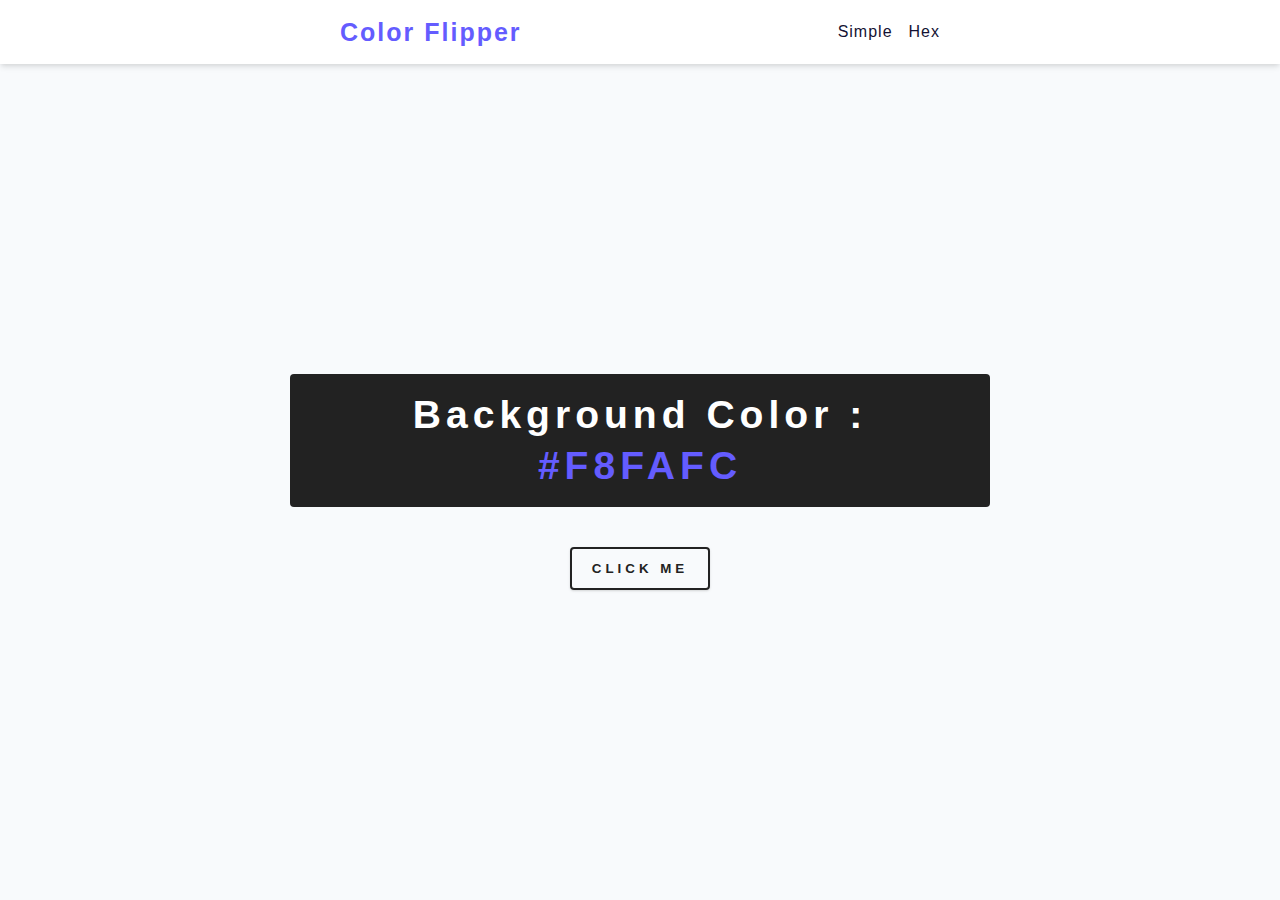
<file: color_flipper/index.html>
<!DOCTYPE html>
<html lang="en">

<head>
  <meta charset="UTF-8" />
  <meta name="viewport" content="width=device-width, initial-scale=1.0" />
  <title>Color Flipper || Simple</title>

  <!-- styles -->
  <link rel="stylesheet" href="styles.css" />
</head>

<body>
  <nav>
    <div class="nav-center">
      <h4>color flipper</h4>
      <ul class="nav-links">
        <li><a href="index.html">simple</a></li>
        <li><a href="hex.html">hex</a></li>
      </ul>
    </div>
  </nav>

  <main>
    <div class="container">
      <h2>background color : <span class="color">#f8fafc</span></h2>
      <button class="btn btn-hero" id="btn">click me</button>
    </div>
  </main>

  <!-- javascript -->
  <script src="app.js"></script>
</body>

</html>
</file>
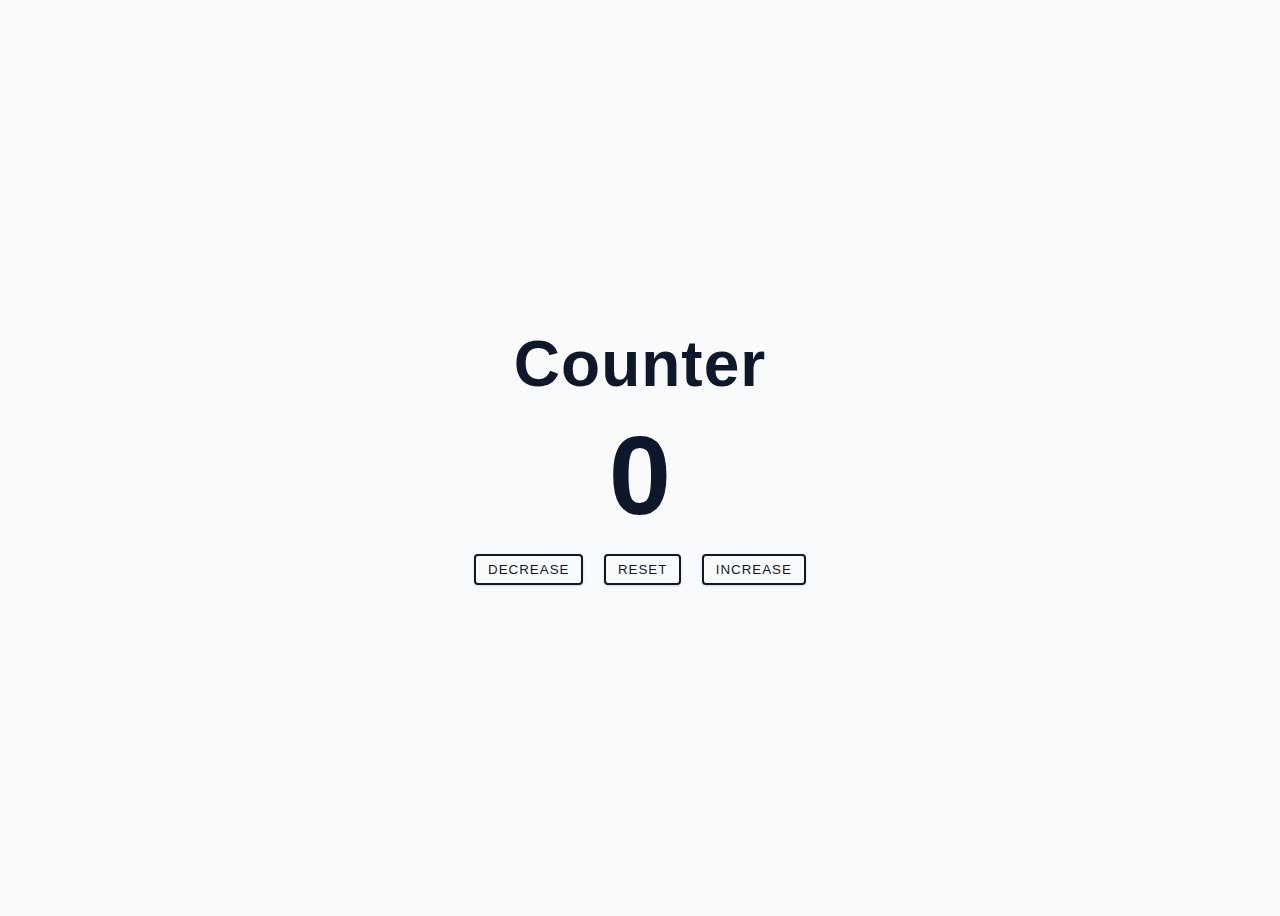
<file: counter/index.html>
<!DOCTYPE html>
<html lang="en">

<head>
  <meta charset="UTF-8" />
  <meta http-equiv="X-UA-Compatible" content="IE=edge" />
  <meta name="viewport" content="width=device-width, initial-scale=1.0" />
  <title>Counter - Starter</title>
  <!-- font-awesome -->
  <link rel="stylesheet" href="https://cdnjs.cloudflare.com/ajax/libs/font-awesome/5.14.0/css/all.min.css" />
  <!-- style css -->
  <link rel="stylesheet" href="./style.css" />
</head>

<body>
  <main>
    <div class="container">
      <h1>counter</h1>
      <span id="value">0</span>
      <div class="btn-container">
        <button class="btn counter-btn decrease">decrease</button>
        <button class="btn counter-btn reset">reset</button>
        <button class="btn counter-btn increase">increase</button>
      </div>
    </div>
  </main>

  <!-- javascript -->
  <script src="./app.js"></script>
</body>

</html>
</file>
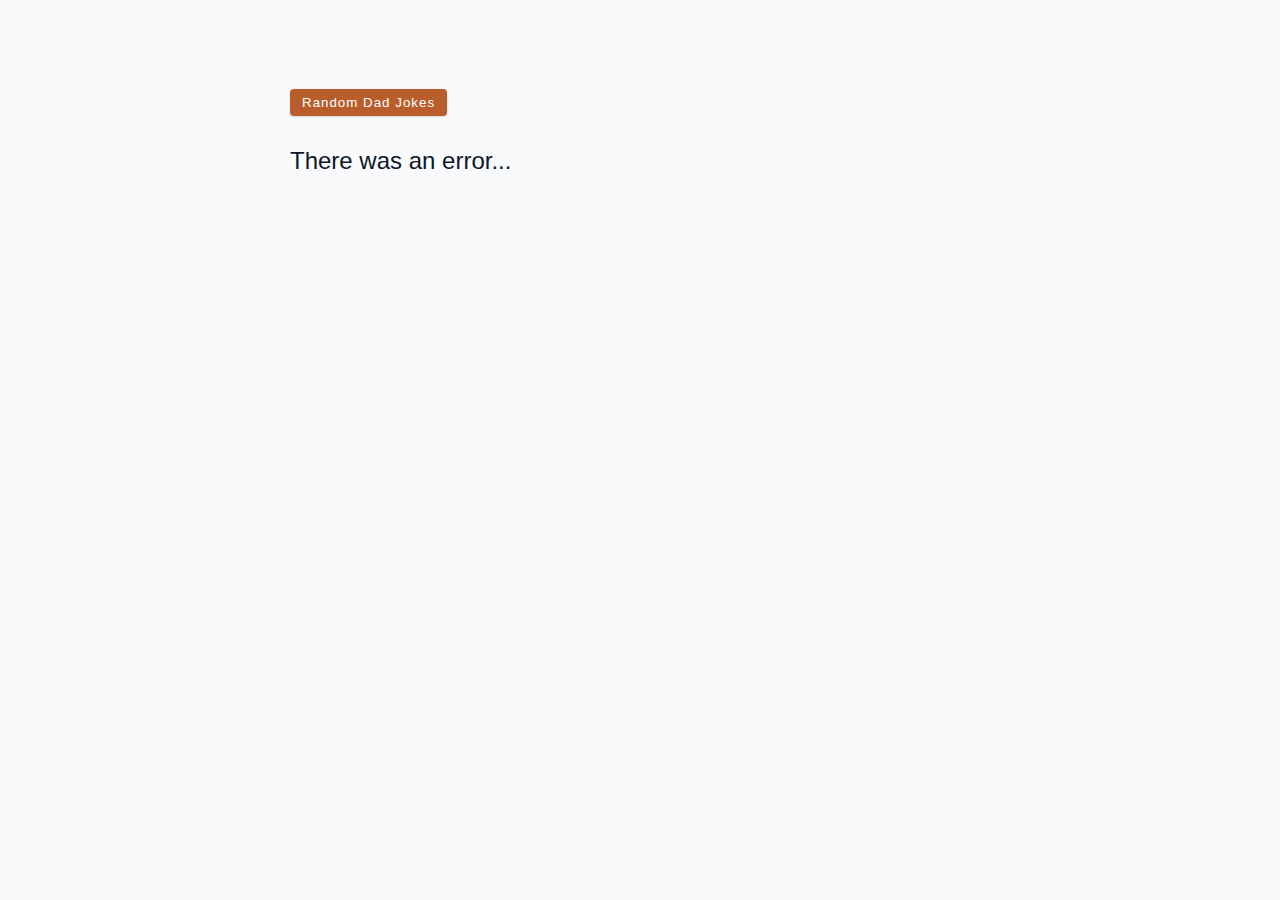
<file: dad_jokes/index.html>
<!DOCTYPE html>
<html lang="en">

<head>
  <meta charset="UTF-8" />
  <meta http-equiv="X-UA-Compatible" content="IE=edge" />
  <meta name="viewport" content="width=device-width, initial-scale=1.0" />
  <title>Dad Jokes Starter</title>
  <link rel="stylesheet" href="./styles.css" />
</head>

<body>
  <div class="container">
    <button class="btn">random dad jokes</button>
    <p class="result">Lorem ipsum dolor sit amet consectetur adipisicing elit. Totam officia dolorum adipisci ad esse
      ipsa quas quo possimus exercitationem molestias.</p>
  </div>
  <script src="./app.js"></script>
</body>

</html>
</file>
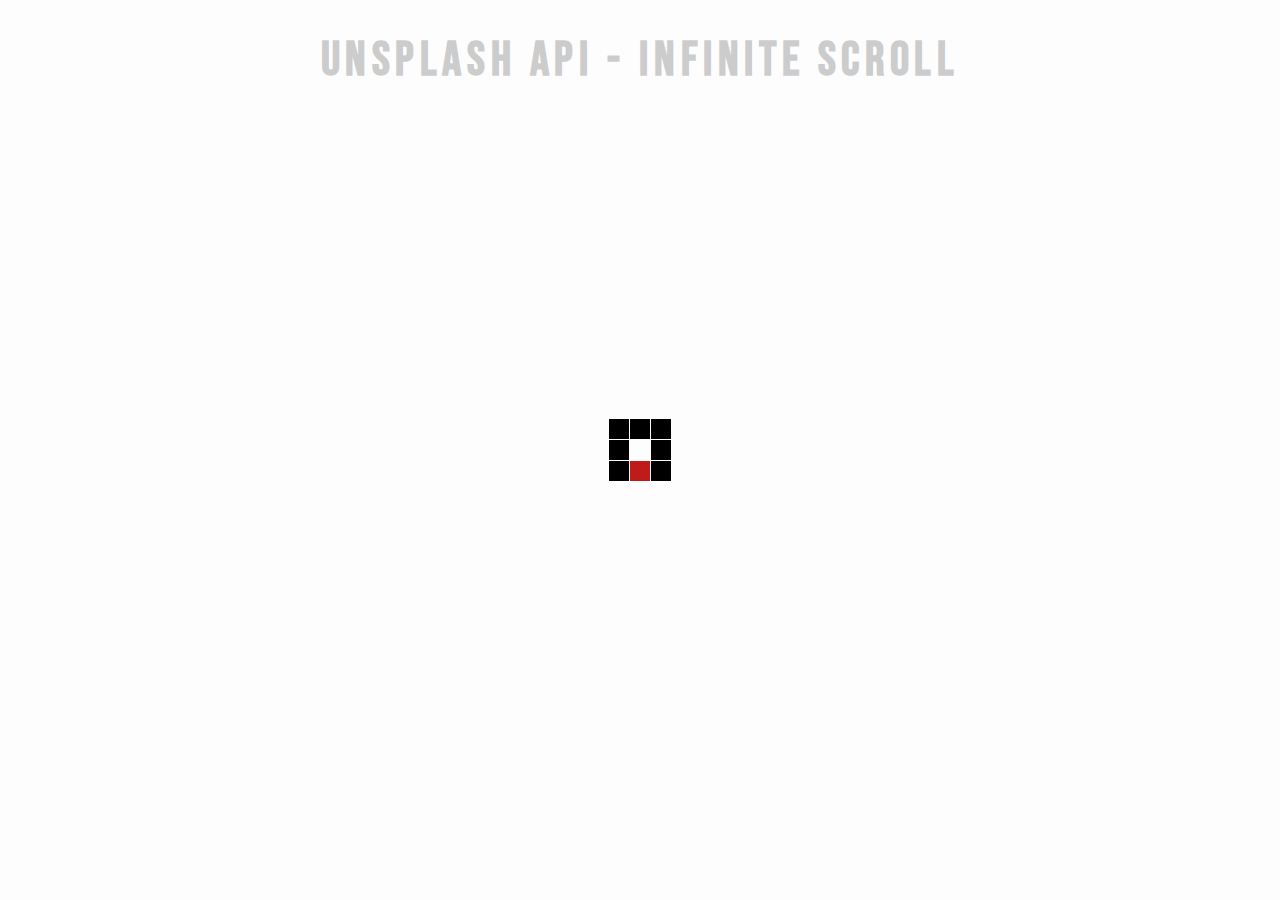
<file: infinity_scroll/index.html>
<!DOCTYPE html>
<html lang="en">

<head>
    <meta charset="UTF-8">
    <meta name="viewport" content="width=device-width, initial-scale=1.0">
    <title>Infinite Scroll</title>
    <link rel="icon" type="image/png" href="favicon.png">
    <link rel="stylesheet" href="style.css">
</head>

<body>
    <!-- Title -->
    <h1>Unsplash API - Infinite Scroll</h1>

    <!-- Loader -->
    <div class="loader" id="loader">
        <img src="./loader.svg" alt="Loading">
    </div>

    <!-- Image Container -->
    <div class="image-container" id="image-container">
        <!-- <img src="https://images.unsplash.com/photo-1700142572675-165a141337c6?q=80&w=3570&auto=format&fit=crop&ixlib=rb-4.0.3&ixid=M3wxMjA3fDB8MHxwaG90by1wYWdlfHx8fGVufDB8fHx8fA%3D%3D"
            alt=""> -->
    </div>
    <!-- Script -->
    <script src="script.js"></script>
</body>

</html>
</file>
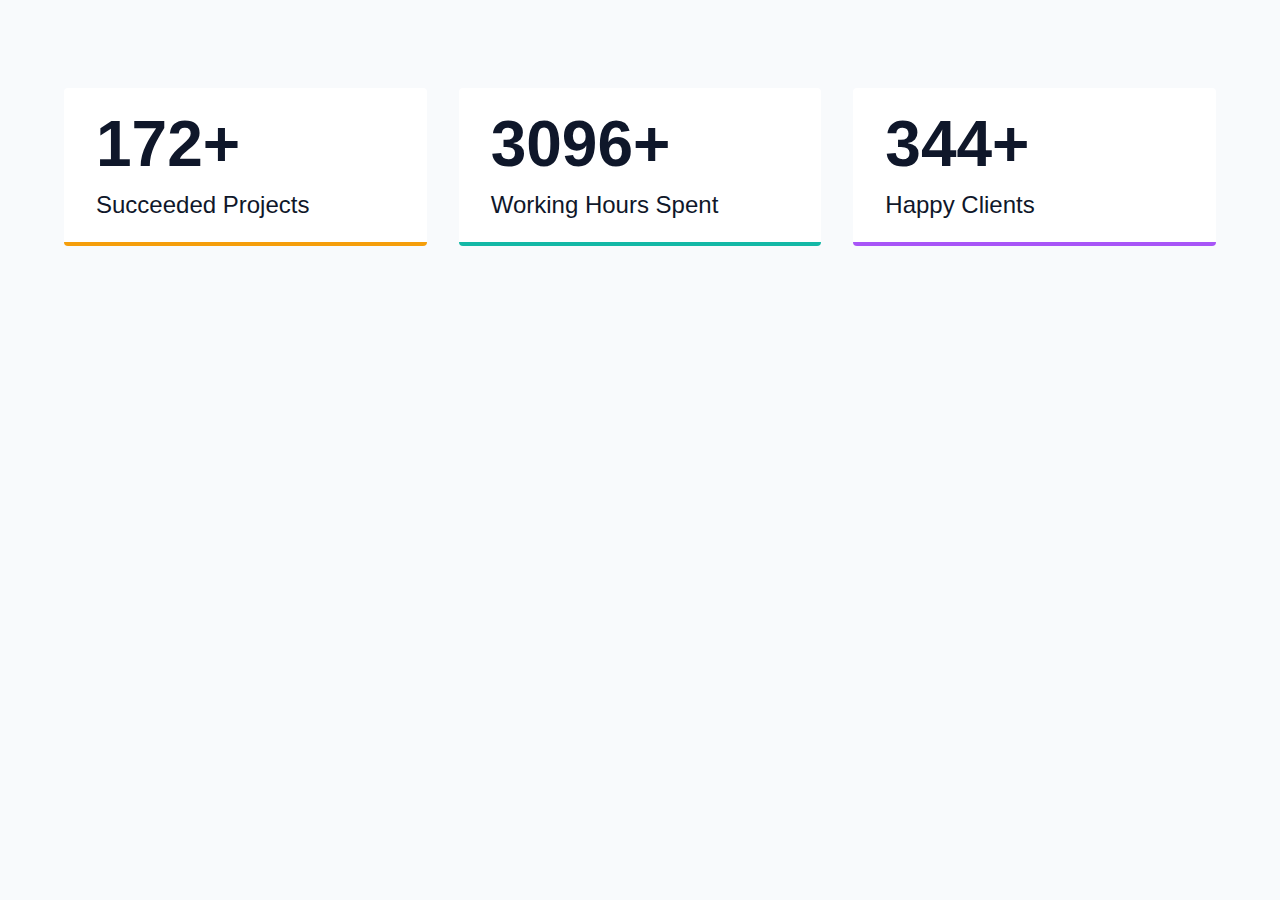
<file: numbers/index.html>
<!DOCTYPE html>
<html lang="en">

<head>
  <meta charset="UTF-8" />
  <meta http-equiv="X-UA-Compatible" content="IE=edge" />
  <meta name="viewport" content="width=device-width, initial-scale=1.0" />
  <title>Numbers Starter</title>
  <link rel="stylesheet" href="./styles.css" />
</head>

<body>
  <section>
    <!-- single number -->
    <article>
      <span class="number" data-value="500">0</span>
      <p>succeeded projects</p>
    </article>
    <!-- single number -->
    <article>
      <span class="number" data-value="17140">0</span>
      <p>working hours spent</p>
    </article>
    <!-- single number -->
    <article>
      <span class="number" data-value="1500">0</span>
      <p>happy clients</p>
    </article>
  </section>

  <script src="./app.js"></script>
</body>

</html>
</file>
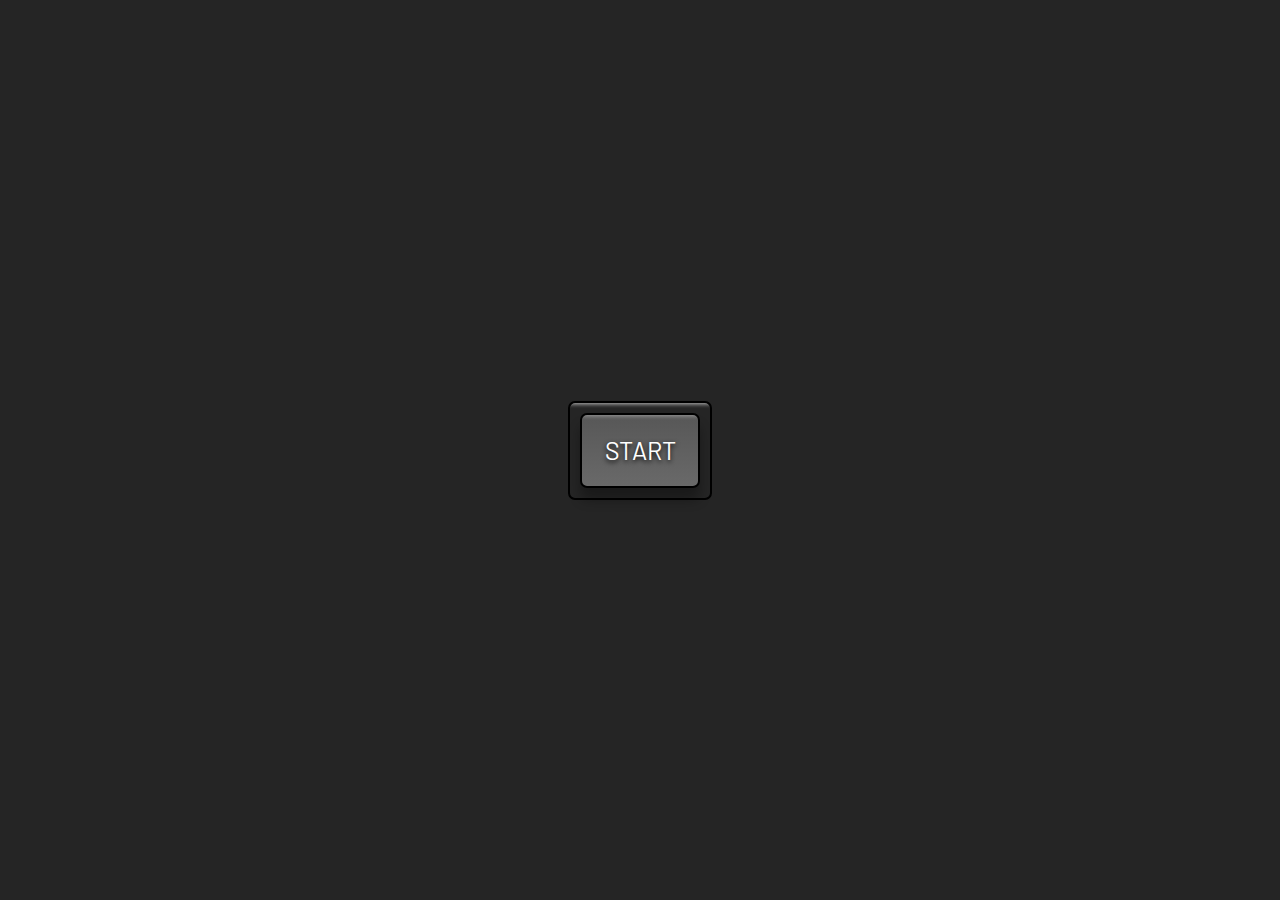
<file: picture_in_picture/index.html>
<!DOCTYPE html>
<html lang="en">

<head>
    <meta charset="UTF-8">
    <meta name="viewport" content="width=device-width, initial-scale=1.0">
    <title>Picture in Picture</title>
    <link rel="icon" type="image/png" href="favicon.png">
    <link rel="stylesheet" href="style.css">
</head>

<body>
    <!-- video -->
    <video id="video" controls height="360" width="640" hidden></video>
    <!-- button -->
    <div class="button-container">
        <button id="button">START</button>
    </div>

    <!-- Script -->
    <script src="script.js"></script>
</body>

</html>
</file>
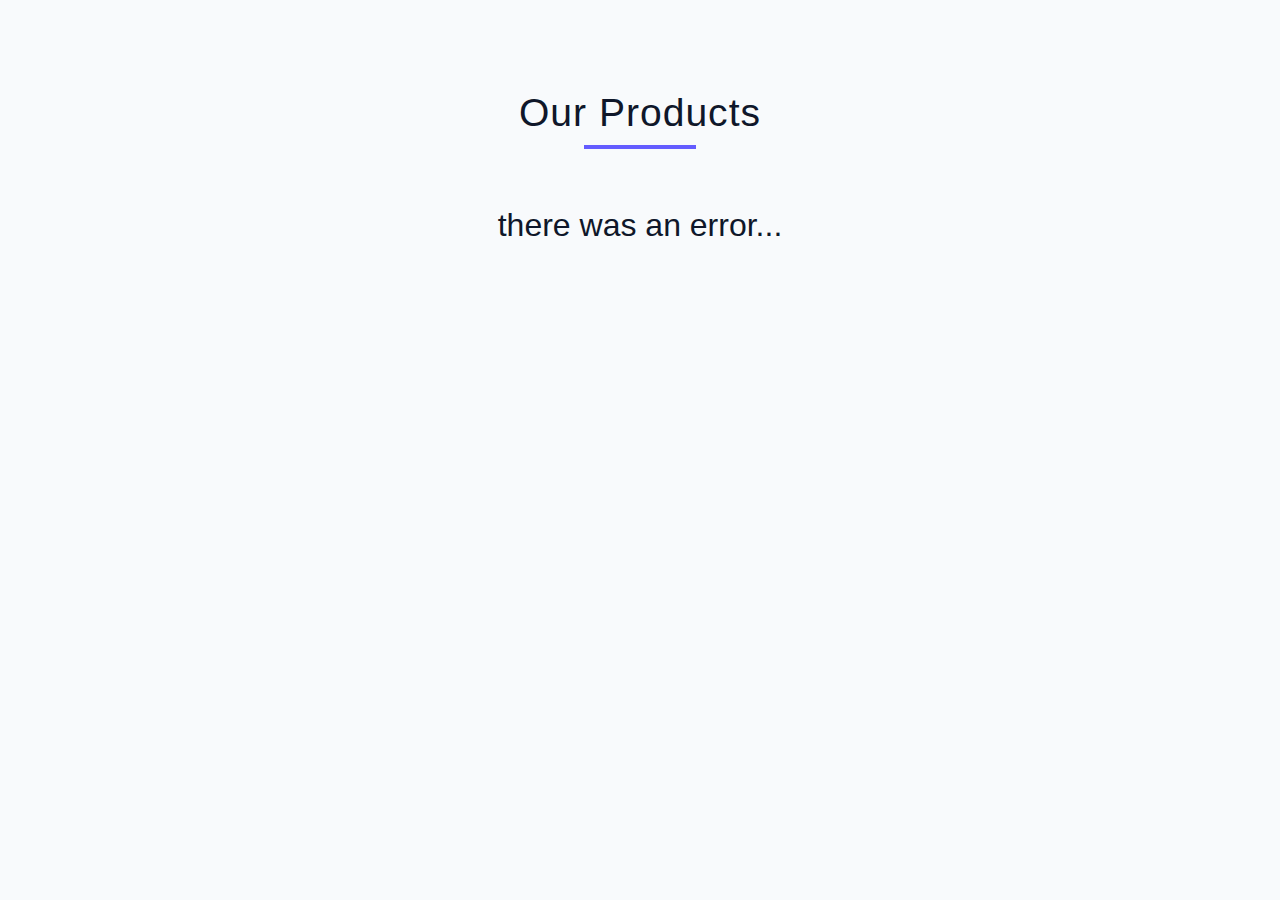
<file: products/index.html>
<!DOCTYPE html>
<html lang="en">

<head>
  <meta charset="UTF-8" />
  <meta http-equiv="X-UA-Compatible" content="IE=edge" />
  <meta name="viewport" content="width=device-width, initial-scale=1.0" />
  <title>Products Starter</title>
  <link rel="stylesheet" href="./styles.css" />
</head>

<body>
  <section class="products">
    <!-- title -->
    <div class="title">
      <h2>our products</h2>
      <div class="title-underline"></div>
    </div>
    <!-- products -->
    <div class="products-center">
    </div>
  </section>
  <script src="./app.js"></script>
</body>

</html>
</file>
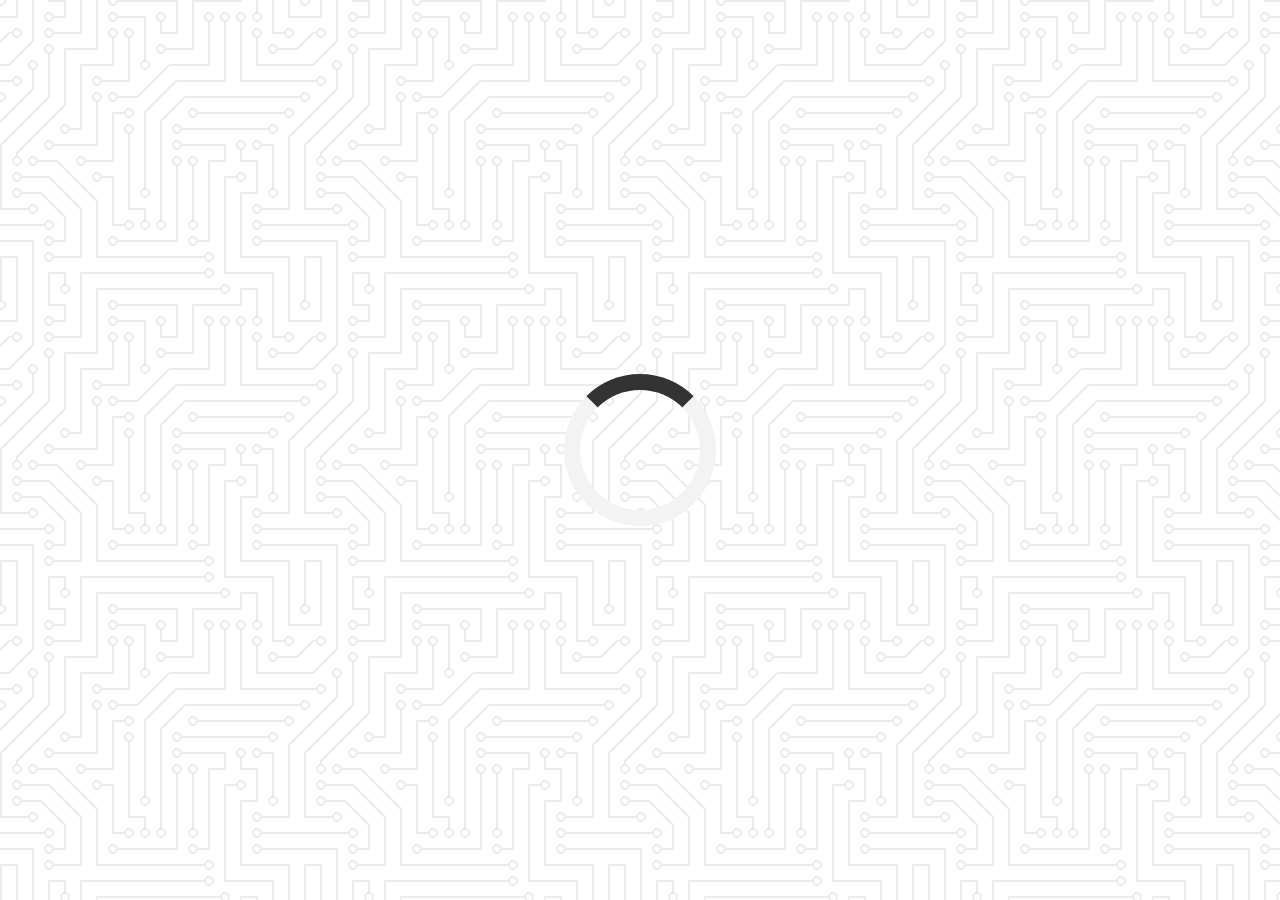
<file: quote_generator/index.html>
<!DOCTYPE html>
<html lang="en">

<head>
    <meta charset="UTF-8">
    <meta name="viewport" content="width=device-width, initial-scale=1.0">
    <title>Quote Generator</title>
    <link rel="icon" type="image/png" href="favicon.png">
    <link rel="stylesheet" href="https://cdnjs.cloudflare.com/ajax/libs/font-awesome/5.10.2/css/all.min.css" />
    <link rel="stylesheet" href="style.css">
</head>

<body>
    <div class="quote-container" id="quote-container">
        <!-- Quote -->
        <div class="quote-text">
            <i class="fas fa-quote-left"></i>
            <span id="quote"></span>
        </div>
        <!-- Author -->
        <div class="quote-author">
            <span id="author"></span>
        </div>
        <!-- Buttons -->
        <div class="button-container">
            <button class="twitter-button" id="twitter" title="Tweet This!">
                <i class="fab fa-twitter"></i>
            </button>
            <button id="new-quote">New Quote</button>
        </div>
    </div>
    <!-- Loader -->
    <div class="loader" id="loader"></div>
    <!-- Script -->
    <script src="quotes.js"></script>
    <script src="script.js"></script>
</body>

</html>
</file>
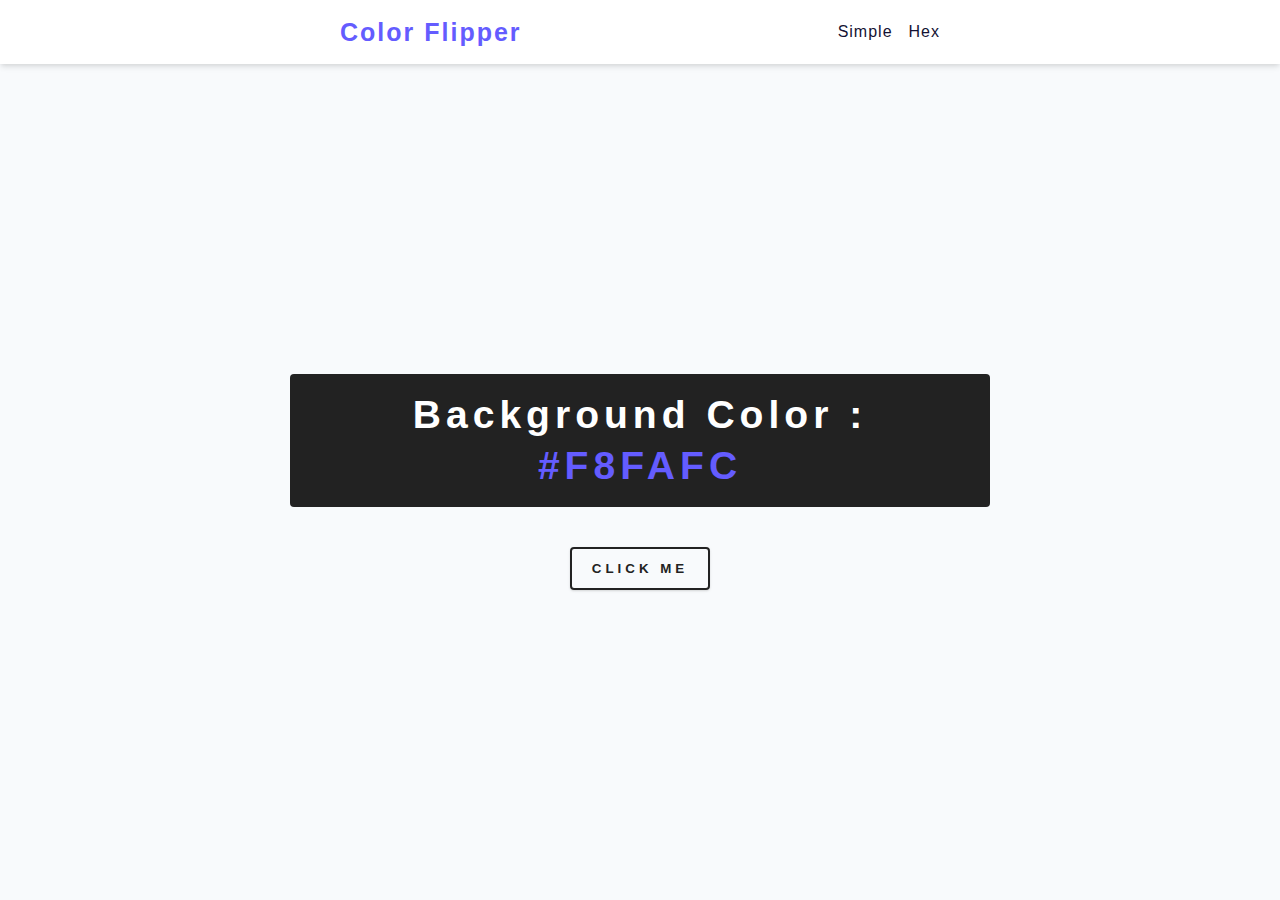
<file: color_flipper/hex.html>
<!DOCTYPE html>
<html lang="en">

<head>
  <meta charset="UTF-8" />
  <meta name="viewport" content="width=device-width, initial-scale=1.0" />
  <title>
    Color Flipper || hex
  </title>

  <!-- styles -->
  <link rel="stylesheet" href="styles.css" />
</head>

<body>
  <nav>
    <div class="nav-center">
      <h4>color flipper</h4>
      <ul class="nav-links">
        <li><a href="index.html">simple</a></li>
        <li><a href="hex.html">hex</a></li>
      </ul>
    </div>
  </nav>

  <main>
    <div class="container">
      <h2>background color : <span class="color">#f8fafc</span></h2>
      <button class="btn btn-hero" id="btn">click me</button>
    </div>
  </main>
  <!-- javascript -->
  <script src="hex.js"></script>
</body>

</html>
</file>
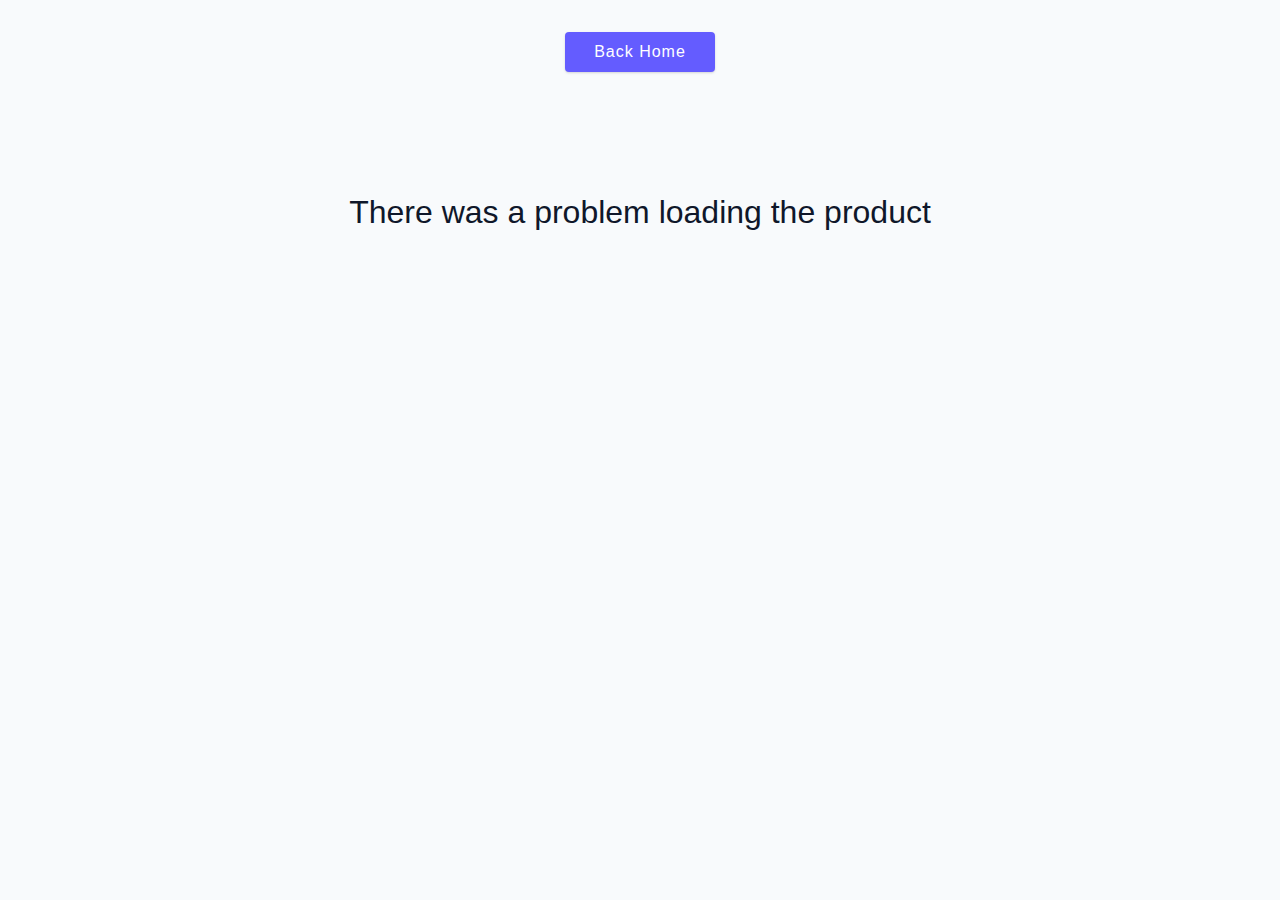
<file: products/product.html>
<!DOCTYPE html>
<html lang="en">

<head>
  <meta charset="UTF-8">
  <meta http-equiv="X-UA-Compatible" content="IE=edge">
  <meta name="viewport" content="width=device-width, initial-scale=1.0">
  <link rel="stylesheet" href="./styles.css">
  <title>Single Product</title>
</head>

<body>
  <a href="index.html" class="btn home-link">back home</a>
  <section class="product"></section>

  <script src="./product.js"></script>
</body>

</html>
</file>
<file: color_flipper/styles.css>
*,
::after,
::before {
  margin: 0;
  padding: 0;
  box-sizing: border-box;
}
/* fonts */
@import url("https://fonts.googleapis.com/css2?family=Roboto:wght@400;500;600&family=Montserrat&display=swap");
html {
  font-size: 100%;
} /*16px*/

:root {
  /* colors */
  --primary-100: #e2e0ff;
  --primary-200: #c1beff;
  --primary-300: #a29dff;
  --primary-400: #837dff;
  --primary-500: #645cff;
  --primary-600: #504acc;
  --primary-700: #3c3799;
  --primary-800: #282566;
  --primary-900: #141233;

  /* grey */
  --grey-50: #f8fafc;
  --grey-100: #f1f5f9;
  --grey-200: #e2e8f0;
  --grey-300: #cbd5e1;
  --grey-400: #94a3b8;
  --grey-500: #64748b;
  --grey-600: #475569;
  --grey-700: #334155;
  --grey-800: #1e293b;
  --grey-900: #0f172a;
  /* rest of the colors */
  --black: #222;
  --white: #fff;
  --red-light: #f8d7da;
  --red-dark: #842029;
  --green-light: #d1e7dd;
  --green-dark: #0f5132;

  /* fonts  */
  --headingFont: "Roboto", sans-serif;
  --bodyFont: "Nunito", sans-serif;
  --smallText: 0.7em;
  /* rest of the vars */
  --backgroundColor: var(--grey-50);
  --textColor: var(--grey-900);
  --borderRadius: 0.25rem;
  --letterSpacing: 1px;
  --transition: 0.3s ease-in-out all;
  --max-width: 1120px;
  --fixed-width: 600px;

  /* box shadow*/
  --shadow-1: 0 1px 3px 0 rgba(0, 0, 0, 0.1), 0 1px 2px 0 rgba(0, 0, 0, 0.06);
  --shadow-2: 0 4px 6px -1px rgba(0, 0, 0, 0.1),
    0 2px 4px -1px rgba(0, 0, 0, 0.06);
  --shadow-3: 0 10px 15px -3px rgba(0, 0, 0, 0.1),
    0 4px 6px -2px rgba(0, 0, 0, 0.05);
  --shadow-4: 0 20px 25px -5px rgba(0, 0, 0, 0.1),
    0 10px 10px -5px rgba(0, 0, 0, 0.04);
}

body {
  background: var(--backgroundColor);
  font-family: var(--bodyFont);
  font-weight: 400;
  line-height: 1.75;
  color: var(--textColor);
}

p {
  margin-bottom: 1.5rem;
  max-width: 40em;
}

h1,
h2,
h3,
h4,
h5 {
  margin: 0;
  margin-bottom: 1.38rem;
  font-family: var(--headingFont);
  font-weight: 400;
  line-height: 1.3;
  text-transform: capitalize;
  letter-spacing: var(--letterSpacing);
}

h1 {
  margin-top: 0;
  font-size: 3.052rem;
}

h2 {
  font-size: 2.441rem;
}

h3 {
  font-size: 1.953rem;
}

h4 {
  font-size: 1.563rem;
}

h5 {
  font-size: 1.25rem;
}

small,
.text-small {
  font-size: var(--smallText);
}

a {
  text-decoration: none;
}
ul {
  list-style-type: none;
  padding: 0;
}

.img {
  width: 100%;
  display: block;
  object-fit: cover;
}
/* buttons */

.btn {
  cursor: pointer;
  color: var(--white);
  background: var(--primary-500);
  border: transparent;
  border-radius: var(--borderRadius);
  letter-spacing: var(--letterSpacing);
  padding: 0.375rem 0.75rem;
  box-shadow: var(--shadow-1);
  transition: var(--transition);
  text-transform: capitalize;
  display: inline-block;
}
.btn:hover {
  background: var(--primary-700);
  box-shadow: var(--shadow-3);
}
.btn-hipster {
  color: var(--primary-500);
  background: var(--primary-200);
}
.btn-hipster:hover {
  color: var(--primary-200);
  background: var(--primary-700);
}
.btn-block {
  width: 100%;
}

/* alerts */
.alert {
  padding: 0.375rem 0.75rem;
  margin-bottom: 1rem;
  border-color: transparent;
  border-radius: var(--borderRadius);
}

.alert-danger {
  color: var(--red-dark);
  background: var(--red-light);
}
.alert-success {
  color: var(--green-dark);
  background: var(--green-light);
}
/* form */

.form {
  width: 90vw;
  max-width: var(--fixed-width);
  background: var(--white);
  border-radius: var(--borderRadius);
  box-shadow: var(--shadow-2);
  padding: 2rem 2.5rem;
  margin: 3rem auto;
}
.form-label {
  display: block;
  font-size: var(--smallText);
  margin-bottom: 0.5rem;
  text-transform: capitalize;
  letter-spacing: var(--letterSpacing);
}
.form-input,
.form-textarea {
  width: 100%;
  padding: 0.375rem 0.75rem;
  border-radius: var(--borderRadius);
  background: var(--backgroundColor);
  border: 1px solid var(--grey-200);
}

.form-row {
  margin-bottom: 1rem;
}

.form-textarea {
  height: 7rem;
}
::placeholder {
  font-family: inherit;
  color: var(--grey-400);
}
.form-alert {
  color: var(--red-dark);
  letter-spacing: var(--letterSpacing);
  text-transform: capitalize;
}
/* alert */

@keyframes spinner {
  to {
    transform: rotate(360deg);
  }
}

.loading {
  width: 6rem;
  height: 6rem;
  border: 5px solid var(--grey-400);
  border-radius: 50%;
  border-top-color: var(--primary-500);
  animation: spinner 0.6s linear infinite;
}
.loading {
  margin: 0 auto;
}
/* title */

.title {
  text-align: center;
}

.title-underline {
  background: var(--primary-500);
  width: 7rem;
  height: 0.25rem;
  margin: 0 auto;
  margin-top: -1rem;
}

/*
=============== 
Nav
===============
*/

nav {
  background: var(--white);
  height: 4rem;
  display: grid;
  align-items: center;
  justify-content: center;
  box-shadow: var(--shadow-2);
}

.nav-center {
  width: 90vw;
  max-width: var(--fixed-width);
  display: flex;
  align-items: center;
  justify-content: space-between;
}

.nav-center h4 {
  margin-bottom: 0;
  color: var(--primary-500);
  letter-spacing: 2px;
  font-weight: 600;
}

.nav-links {
  display: flex;
  gap: 0 1rem;
}

nav a {
  text-transform: capitalize;
  font-size: 1rem;
  color: var(--primary-900);
  letter-spacing: var(--letterSpacing);
  transition: var(--transition);
}

nav a:hover {
  color: var(--primary-500);
}

/*
=============== 
Container
===============
*/
main {
  height: calc(100vh - 4rem);
  display: grid;
  place-items: center;
}

.container {
  text-align: center;
  max-width: 700px;
}

.container h2 {
  background: var(--black);
  color: var(--white);
  padding: 1rem;
  border-radius: var(--borderRadius);
  margin-bottom: 2.5rem;
  letter-spacing: 5px;
  font-weight: 600;
}

.container .color {
  color: var(--primary-500);
  text-transform: uppercase;
}

.container .btn-hero {
  text-transform: uppercase;
  background: transparent;
  color: var(--black);
  letter-spacing: 0.25rem;
  font-weight: bold;
  border: 2px solid var(--black);
  padding: 0.75rem 1.25rem;
}

.container .btn-hero:hover {
  color: var(--white);
  background: var(--black);
}
</file>
<file: counter/style.css>
*,
::after,
::before {
  box-sizing: border-box;
}
/* fonts */

@import url("https://fonts.googleapis.com/css2?family=Roboto:wght@400;500;600&family=Montserrat&display=swap");
html {
  font-size: 100%;
} /*16px*/

:root {
  /* colors */
  --primary-100: #e2e0ff;
  --primary-200: #c1beff;
  --primary-300: #a29dff;
  --primary-400: #837dff;
  --primary-500: #645cff;
  --primary-600: #504acc;
  --primary-700: #3c3799;
  --primary-800: #282566;
  --primary-900: #141233;

  /* grey */
  --grey-50: #f8fafc;
  --grey-100: #f1f5f9;
  --grey-200: #e2e8f0;
  --grey-300: #cbd5e1;
  --grey-400: #94a3b8;
  --grey-500: #64748b;
  --grey-600: #475569;
  --grey-700: #334155;
  --grey-800: #1e293b;
  --grey-900: #0f172a;
  /* rest of the colors */
  --black: #222;
  --white: #fff;
  --red-light: #f8d7da;
  --red-dark: #842029;
  --green-light: #d1e7dd;
  --green-dark: #0f5132;

  /* fonts  */
  /* --headingFont: 'Spectral', serif;
  --bodyFont: 'Karla', sans-serif; */
  --headingFont: "Roboto", sans-serif;
  --bodyFont: "Nunito", sans-serif;
  --smallText: 0.7em;
  /* rest of the vars */
  --backgroundColor: var(--grey-50);
  --textColor: var(--grey-900);
  --borderRadius: 0.25rem;
  --letterSpacing: 1px;
  --transition: 0.3s ease-in-out all;
  --max-width: 1120px;
  --fixed-width: 600px;

  /* box shadow*/
  --shadow-1: 0 1px 3px 0 rgba(0, 0, 0, 0.1), 0 1px 2px 0 rgba(0, 0, 0, 0.06);
  --shadow-2: 0 4px 6px -1px rgba(0, 0, 0, 0.1),
    0 2px 4px -1px rgba(0, 0, 0, 0.06);
  --shadow-3: 0 10px 15px -3px rgba(0, 0, 0, 0.1),
    0 4px 6px -2px rgba(0, 0, 0, 0.05);
  --shadow-4: 0 20px 25px -5px rgba(0, 0, 0, 0.1),
    0 10px 10px -5px rgba(0, 0, 0, 0.04);
}

body {
  background: var(--backgroundColor);
  font-family: var(--bodyFont);
  font-weight: 400;
  line-height: 1.75;
  color: var(--textColor);
}

p {
  margin-bottom: 1.5rem;
  max-width: 40em;
}

h1,
h2,
h3,
h4,
h5 {
  margin: 0;
  margin-bottom: 1.38rem;
  font-family: var(--headingFont);
  font-weight: 400;
  line-height: 1.3;
  text-transform: capitalize;
  letter-spacing: var(--letterSpacing);
}

h1 {
  margin-top: 0;
  font-size: 3.052rem;
}

h2 {
  font-size: 2.441rem;
}

h3 {
  font-size: 1.953rem;
}

h4 {
  font-size: 1.563rem;
}

h5 {
  font-size: 1.25rem;
}

small,
.text-small {
  font-size: var(--smallText);
}

a {
  text-decoration: none;
}
ul {
  list-style-type: none;
  padding: 0;
}

.img {
  width: 100%;
  display: block;
  object-fit: cover;
}
/* buttons */

.btn {
  cursor: pointer;
  color: var(--white);
  background: var(--primary-500);
  border: transparent;
  border-radius: var(--borderRadius);
  letter-spacing: var(--letterSpacing);
  padding: 0.375rem 0.75rem;
  box-shadow: var(--shadow-1);
  transition: var(--transition);
  text-transform: capitalize;
  display: inline-block;
}
.btn:hover {
  background: var(--primary-700);
  box-shadow: var(--shadow-3);
}
.btn-hipster {
  color: var(--primary-500);
  background: var(--primary-200);
}
.btn-hipster:hover {
  color: var(--primary-200);
  background: var(--primary-700);
}
.btn-block {
  width: 100%;
}

/* alerts */
.alert {
  padding: 0.375rem 0.75rem;
  margin-bottom: 1rem;
  border-color: transparent;
  border-radius: var(--borderRadius);
}

.alert-danger {
  color: var(--red-dark);
  background: var(--red-light);
}
.alert-success {
  color: var(--green-dark);
  background: var(--green-light);
}
/* form */

.form {
  width: 90vw;
  max-width: var(--fixed-width);
  background: var(--white);
  border-radius: var(--borderRadius);
  box-shadow: var(--shadow-2);
  padding: 2rem 2.5rem;
  margin: 3rem auto;
}
.form-label {
  display: block;
  font-size: var(--smallText);
  margin-bottom: 0.5rem;
  text-transform: capitalize;
  letter-spacing: var(--letterSpacing);
}
.form-input,
.form-textarea {
  width: 100%;
  padding: 0.375rem 0.75rem;
  border-radius: var(--borderRadius);
  background: var(--backgroundColor);
  border: 1px solid var(--grey-200);
}

.form-row {
  margin-bottom: 1rem;
}

.form-textarea {
  height: 7rem;
}
::placeholder {
  font-family: inherit;
  color: var(--grey-400);
}
.form-alert {
  color: var(--red-dark);
  letter-spacing: var(--letterSpacing);
  text-transform: capitalize;
}
/* alert */

@keyframes spinner {
  to {
    transform: rotate(360deg);
  }
}

.loading {
  width: 6rem;
  height: 6rem;
  border: 5px solid var(--grey-400);
  border-radius: 50%;
  border-top-color: var(--primary-500);
  animation: spinner 0.6s linear infinite;
}
.loading {
  margin: 0 auto;
}
/* title */

.title {
  text-align: center;
}

.title-underline {
  background: var(--primary-500);
  width: 7rem;
  height: 0.25rem;
  margin: 0 auto;
  margin-top: -1rem;
}
/*
=============== 
Counter
===============
*/

main {
  min-height: 100vh;
  display: grid;
  place-items: center;
}

.container {
  text-align: center;
}

.container h1 {
  font-size: 4rem;
  font-weight: 600;
  margin-bottom: 0;
}

#value {
  font-size: 7rem;
  font-weight: bold;
  line-height: 1.25;
}

.counter-btn {
  text-transform: uppercase;
  background: transparent;
  color: var(--textColor);
  border: 2px solid var(--textColor);
  margin: 0.5rem;
}

.counter-btn:hover {
  background: var(--textColor);
  color: var(--white);
}
</file>
<file: dad_jokes/styles.css>
*,
::after,
::before {
  box-sizing: border-box;
}

:root {
  --primary-100: hsl(21, 94%, 87%);
  --primary-200: hsl(21, 80%, 74%);
  --primary-300: hsl(21, 65%, 59%);
  --primary-400: hsl(21, 57%, 50%);
  /* primary/main color */
  --primary-500: hsl(21, 62%, 45%);
  --primary-600: hsl(21, 77%, 34%);
  --primary-700: hsl(21, 81%, 29%);
  --primary-800: hsl(21, 84%, 25%);
  --primary-900: hsl(21, 91%, 17%);

  /* grey */
  --grey-50: #f8fafc;
  --grey-100: #f1f5f9;
  --grey-200: #e2e8f0;
  --grey-300: #cbd5e1;
  --grey-400: #94a3b8;
  --grey-500: #64748b;
  --grey-600: #475569;
  --grey-700: #334155;
  --grey-800: #1e293b;
  --grey-900: #0f172a;
  /* rest of the colors */
  --black: #222;
  --white: #fff;
  --red-light: #f8d7da;
  --red-dark: #842029;
  --green-light: #d1e7dd;
  --green-dark: #0f5132;

  --smallText: 0.7em;
  /* rest of the vars */
  --backgroundColor: var(--grey-50);
  --textColor: var(--grey-900);
  --borderRadius: 0.25rem;
  --letterSpacing: 1px;
  --transition: 0.3s ease-in-out all;
  --max-width: 1120px;
  --fixed-width: 600px;
  --fluid-width: 90vw;
  /* box shadow*/
  --shadow-1: 0 1px 3px 0 rgba(0, 0, 0, 0.1), 0 1px 2px 0 rgba(0, 0, 0, 0.06);
  --shadow-2: 0 4px 6px -1px rgba(0, 0, 0, 0.1),
    0 2px 4px -1px rgba(0, 0, 0, 0.06);
  --shadow-3: 0 10px 15px -3px rgba(0, 0, 0, 0.1),
    0 4px 6px -2px rgba(0, 0, 0, 0.05);
  --shadow-4: 0 20px 25px -5px rgba(0, 0, 0, 0.1),
    0 10px 10px -5px rgba(0, 0, 0, 0.04);
}

body {
  background: var(--backgroundColor);
  font-family: -apple-system, BlinkMacSystemFont, 'Segoe UI', Roboto, Oxygen,
    Ubuntu, Cantarell, 'Open Sans', 'Helvetica Neue', sans-serif;
  font-weight: 400;
  line-height: 1.75;
  color: var(--textColor);
}

p {
  margin-bottom: 1.5rem;
  max-width: 40em;
}

h1,
h2,
h3,
h4,
h5 {
  margin: 0;
  margin-bottom: 1.38rem;
  font-family: var(--headingFont);
  font-weight: 400;
  line-height: 1.3;
  text-transform: capitalize;
  letter-spacing: var(--letterSpacing);
}

h1 {
  margin-top: 0;
  font-size: 3.052rem;
}

h2 {
  font-size: 2.441rem;
}

h3 {
  font-size: 1.953rem;
}

h4 {
  font-size: 1.563rem;
}

h5 {
  font-size: 1.25rem;
}

small,
.text-small {
  font-size: var(--smallText);
}

a {
  text-decoration: none;
}
ul {
  list-style-type: none;
  padding: 0;
}

.img {
  width: 100%;
  display: block;
  object-fit: cover;
}
.btn {
  cursor: pointer;
  color: var(--white);
  background: var(--primary-500);
  border: transparent;
  border-radius: var(--borderRadius);
  letter-spacing: var(--letterSpacing);
  padding: 0.375rem 0.75rem;
  box-shadow: var(--shadow-1);
  transition: var(--transition);
  text-transform: capitalize;
  display: inline-block;
}
.btn:hover {
  background: var(--primary-700);
  box-shadow: var(--shadow-3);
}
/*
=============== 
Jokes
===============
*/

.container {
  width: 90vw;
  max-width: 700px;
  margin: 0 auto;
  padding-top: 5rem;
}

.result {
  font-size: 1.5rem;
}
</file>
<file: infinity_scroll/style.css>
@import url("https://fonts.googleapis.com/css2?family=Bebas+Neue&display=swap");

* {
  box-sizing: border-box;
  margin: 0;
  padding: 0;
}

body {
  font-family: Bebas Neue, sans-serif;
  background: whitesmoke;
}

h1 {
  text-align: center;
  margin-top: 2rem;
  margin-bottom: 1.3rem;
  font-size: 3rem;
  letter-spacing: 0.35rem;
}

/* Loader */

.loader {
  position: fixed;
  top: 0;
  bottom: 0;
  left: 0;
  right: 0;
  background: rgba(255, 255, 255, 0.8);
}

.loader img {
  position: fixed;
  top: 50%;
  left: 50%;
  transform: translate(-50%, -50%);
}

/* Image Container */

.image-container {
  margin: 0.625rem 30%;
}

.image-container img {
  width: 100%;
}

/* Media Query: Large smartphone */
@media screen and (max-width: 600px) {
  h1 {
    font-size: 1.25rem;
  }

  .image-container {
    margin: 0.625rem;
  }
}
</file>
<file: numbers/styles.css>
*,
::after,
::before {
  box-sizing: border-box;
}

:root {
  --primary-100: hsl(21, 94%, 87%);
  --primary-200: hsl(21, 80%, 74%);
  --primary-300: hsl(21, 65%, 59%);
  --primary-400: hsl(21, 57%, 50%);
  /* primary/main color */
  --primary-500: hsl(21, 62%, 45%);
  --primary-600: hsl(21, 77%, 34%);
  --primary-700: hsl(21, 81%, 29%);
  --primary-800: hsl(21, 84%, 25%);
  --primary-900: hsl(21, 91%, 17%);

  /* grey */
  --grey-50: #f8fafc;
  --grey-100: #f1f5f9;
  --grey-200: #e2e8f0;
  --grey-300: #cbd5e1;
  --grey-400: #94a3b8;
  --grey-500: #64748b;
  --grey-600: #475569;
  --grey-700: #334155;
  --grey-800: #1e293b;
  --grey-900: #0f172a;
  /* rest of the colors */
  --black: #222;
  --white: #fff;
  --red-light: #f8d7da;
  --red-dark: #842029;
  --green-light: #d1e7dd;
  --green-dark: #0f5132;

  --smallText: 0.7em;
  /* rest of the vars */
  --backgroundColor: var(--grey-50);
  --textColor: var(--grey-900);
  --borderRadius: 0.25rem;
  --letterSpacing: 1px;
  --transition: 0.3s ease-in-out all;
  --max-width: 1120px;
  --fixed-width: 600px;
  --fluid-width: 90vw;
  /* box shadow*/
  --shadow-1: 0 1px 3px 0 rgba(0, 0, 0, 0.1), 0 1px 2px 0 rgba(0, 0, 0, 0.06);
  --shadow-2: 0 4px 6px -1px rgba(0, 0, 0, 0.1),
    0 2px 4px -1px rgba(0, 0, 0, 0.06);
  --shadow-3: 0 10px 15px -3px rgba(0, 0, 0, 0.1),
    0 4px 6px -2px rgba(0, 0, 0, 0.05);
  --shadow-4: 0 20px 25px -5px rgba(0, 0, 0, 0.1),
    0 10px 10px -5px rgba(0, 0, 0, 0.04);
}

body {
  background: var(--backgroundColor);
  font-family: -apple-system, BlinkMacSystemFont, 'Segoe UI', Roboto, Oxygen,
    Ubuntu, Cantarell, 'Open Sans', 'Helvetica Neue', sans-serif;
  font-weight: 400;
  line-height: 1.75;
  color: var(--textColor);
}

p {
  margin-bottom: 1.5rem;
  max-width: 40em;
}

h1,
h2,
h3,
h4,
h5 {
  margin: 0;
  margin-bottom: 1.38rem;
  font-family: var(--headingFont);
  font-weight: 400;
  line-height: 1.3;
  text-transform: capitalize;
  letter-spacing: var(--letterSpacing);
}

h1 {
  margin-top: 0;
  font-size: 3.052rem;
}

h2 {
  font-size: 2.441rem;
}

h3 {
  font-size: 1.953rem;
}

h4 {
  font-size: 1.563rem;
}

h5 {
  font-size: 1.25rem;
}

small,
.text-small {
  font-size: var(--smallText);
}

a {
  text-decoration: none;
}
ul {
  list-style-type: none;
  padding: 0;
}

.img {
  width: 100%;
  display: block;
  object-fit: cover;
}
/*
=============== 
Numbers 
===============
*/

section {
  padding: 5rem 0;
  width: 90vw;
  max-width: 1170px;
  margin: 0 auto;
  display: grid;
  gap: 2rem;
}

@media screen and (min-width: 768px) {
  section {
    grid-template-columns: 1fr 1fr;
  }
}
@media screen and (min-width: 992px) {
  section {
    grid-template-columns: 1fr 1fr 1fr;
  }
}

article {
  background: var(--white);
  padding: 1rem 2rem;
  border-radius: var(--borderRadius);
  border-bottom: 4px solid transparent;
}

article span {
  font-size: 4rem;
  font-weight: 700;
  line-height: 1.25;
}

article p {
  margin: 0;
  text-transform: capitalize;
  font-size: 1.5rem;
}

article:nth-of-type(1) {
  border-bottom-color: #f59e0b;
}
article:nth-of-type(2) {
  border-bottom-color: #14b8a6;
}
article:nth-of-type(3) {
  border-bottom-color: #a855f7;
}
</file>
<file: picture_in_picture/style.css>
@import url("https://fonts.googleapis.com/css2?family=Barlow&display=swap");

html {
  box-sizing: border-box;
}

body {
  margin: 0;
  min-height: 100vh;
  display: flex;
  justify-content: center;
  align-items: center;
  background: rgb(37, 37, 37);
}

.button-container {
  border: 2px solid black;
  padding: 10px;
  border-radius: 7px;
  box-shadow: inset 0 20px 4px -19px rgba(255, 255, 255, 0.7);
}

button {
  cursor: pointer;
  outline: none;
  width: 120px;
  height: 75px;
  font-family: Barlow, sans-serif;
  font-size: 25px;
  color: white;
  text-shadow: 0 2px 5px black;
  background: linear-gradient(to top, #696969, #575757);
  border: 2px solid black;
  border-radius: 7px;
  box-shadow: inset 0 20px 4px -19px rgba(255, 255, 255, 0.4),
    0 12px 12px 0 rgba(0, 0, 0, 0.3);
}

button:hover {
  background: linear-gradient(to bottom, #696969, #575757);
}

button:active {
  transform: translateY(3px);
  box-shadow: 0 6px 6px 0 rgba(0, 0, 0, 0.3);
}
</file>
<file: products/styles.css>
*,
::after,
::before {
  box-sizing: border-box;
}

html {
  font-size: 100%;
} /*16px*/

:root {
  /* colors */
  --primary-100: #e2e0ff;
  --primary-200: #c1beff;
  --primary-300: #a29dff;
  --primary-400: #837dff;
  --primary-500: #645cff;
  --primary-600: #504acc;
  --primary-700: #3c3799;
  --primary-800: #282566;
  --primary-900: #141233;

  /* grey */
  --grey-50: #f8fafc;
  --grey-100: #f1f5f9;
  --grey-200: #e2e8f0;
  --grey-300: #cbd5e1;
  --grey-400: #94a3b8;
  --grey-500: #64748b;
  --grey-600: #475569;
  --grey-700: #334155;
  --grey-800: #1e293b;
  --grey-900: #0f172a;
  /* rest of the colors */
  --black: #222;
  --white: #fff;
  --red-light: #f8d7da;
  --red-dark: #842029;
  --green-light: #d1e7dd;
  --green-dark: #0f5132;

  /* fonts  */
  --small-text: 0.875rem;
  --extra-small-text: 0.7em;
  /* rest of the vars */
  --backgroundColor: var(--grey-50);
  --textColor: var(--grey-900);
  --borderRadius: 0.25rem;
  --letterSpacing: 1px;
  --transition: 0.3s ease-in-out all;
  --max-width: 1120px;
  --fixed-width: 600px;

  /* box shadow*/
  --shadow-1: 0 1px 3px 0 rgba(0, 0, 0, 0.1), 0 1px 2px 0 rgba(0, 0, 0, 0.06);
  --shadow-2: 0 4px 6px -1px rgba(0, 0, 0, 0.1),
    0 2px 4px -1px rgba(0, 0, 0, 0.06);
  --shadow-3: 0 10px 15px -3px rgba(0, 0, 0, 0.1),
    0 4px 6px -2px rgba(0, 0, 0, 0.05);
  --shadow-4: 0 20px 25px -5px rgba(0, 0, 0, 0.1),
    0 10px 10px -5px rgba(0, 0, 0, 0.04);
}

body {
  background: var(--backgroundColor);
  font-family: -apple-system, BlinkMacSystemFont, 'Segoe UI', Roboto, Oxygen,
    Ubuntu, Cantarell, 'Open Sans', 'Helvetica Neue', sans-serif;
  font-weight: 400;
  line-height: 1.75;
  color: var(--textColor);
}

p {
  margin-bottom: 1.5rem;
  max-width: 40em;
}

h1,
h2,
h3,
h4,
h5 {
  margin: 0;
  margin-bottom: 1.38rem;
  font-weight: 400;
  line-height: 1.3;
  text-transform: capitalize;
  letter-spacing: var(--letterSpacing);
}

h1 {
  margin-top: 0;
  font-size: 3.052rem;
}

h2 {
  font-size: 2.441rem;
}

h3 {
  font-size: 1.953rem;
}

h4 {
  font-size: 1.563rem;
}

h5 {
  font-size: 1.25rem;
}

small,
.text-small {
  font-size: var(--small-text);
}

a {
  text-decoration: none;
}
ul {
  list-style-type: none;
  padding: 0;
}

.img {
  width: 100%;
  display: block;
  object-fit: cover;
}
/* buttons */

.btn {
  cursor: pointer;
  color: var(--white);
  background: var(--primary-500);
  border: transparent;
  border-radius: var(--borderRadius);
  letter-spacing: var(--letterSpacing);
  padding: 0.375rem 0.75rem;
  box-shadow: var(--shadow-1);
  transition: var(--transition);
  text-transform: capitalize;
  display: inline-block;
}
.btn:hover {
  background: var(--primary-700);
  box-shadow: var(--shadow-3);
}

@keyframes spinner {
  to {
    transform: rotate(360deg);
  }
}

.loading {
  width: 6rem;
  height: 6rem;
  border: 5px solid var(--grey-400);
  border-radius: 50%;
  border-top-color: var(--primary-500);
  animation: spinner 0.6s linear infinite;
}
.loading {
  margin: 0 auto;
  margin-top: 4rem;
}
/* title */

.title {
  text-align: center;
  margin-bottom: 3rem;
}

.title-underline {
  background: var(--primary-500);
  width: 7rem;
  height: 0.25rem;
  margin: 0 auto;
  margin-top: -1rem;
}
/*
=============== 
Products 
===============
*/
.products {
  padding: 5rem 0;
}
.products-center {
  width: 90vw;
  max-width: 1170px;
  margin: 0 auto;
}
.products-container {
  display: grid;
  gap: 2rem;
}
.single-product-img {
  border-radius: var(--borderRadius);
  height: 15rem;
}
.single-product footer {
  padding: 0.75rem 0;
  text-align: center;
}
.single-product .name {
  margin-bottom: 0.25rem;
  text-transform: capitalize;
  letter-spacing: var(--letterSpacing);
  color: var(--grey-500);
}
.single-product .price {
  margin-bottom: 0;
  color: var(--grey-700);
  font-weight: 700;
  font-size: 1rem;
  letter-spacing: var(--letterSpacing);
}

@media screen and (min-width: 768px) {
  .products-container {
    grid-template-columns: repeat(2, 1fr);
  }
  .single-product-img {
    height: 10rem;
  }
  .single-product .name {
    font-size: 0.85rem;
  }
  .single-product .price {
    font-size: 0.85rem;
  }
  .single-product {
    margin-bottom: 0;
  }
}
@media screen and (min-width: 1000px) {
  .products-container {
    grid-template-columns: repeat(3, 1fr);
  }
}

.error {
  text-align: center;
  font-size: 2rem;
}

/*
=============== 
Single Product
===============
*/
.home-link {
  display: block;
  width: 150px;
  margin: 2rem auto;
  text-align: center;
}
.product {
  padding: 5rem 0;
  width: 90vw;
  max-width: 1170px;
  margin: 0 auto;
}
.product-loading {
  text-align: center;
}

.product-wrapper img {
  height: 15rem;
  border-radius: var(--borderRadius);
}

.product-color {
  display: inline-block;
  width: 1rem;
  height: 1rem;
  border-radius: 50%;
  background: #222;
  margin: 0.5rem 0.5rem 0.25rem 0;
}

.product-info {
  padding-top: 1rem;
}
.product-info h3 {
  margin: 0;
  margin-bottom: 0.25rem;
}
.product-info h5 {
  color: var(--grey-500);
  margin: 0;
  margin-bottom: 0.25rem;
}
.product span {
  color: var(--grey-800);
}

.product p {
  margin: 0;
  margin-bottom: 1.25rem;
}

@media screen and (min-width: 768px) {
  .product-wrapper {
    display: grid;
    grid-template-columns: 1fr 1fr;
    column-gap: 2rem;
  }
  .product-wrapper img {
    height: 100%;
    max-height: 500px;
  }
}
</file>
<file: quote_generator/style.css>
@import url("https://fonts.googleapis.com/css?family=Montserrat&display=swap");

html {
  box-sizing: border-box;
}

body {
  margin: 0;
  min-height: 100vh;
  background-color: #fff;
  background-image: url("data:image/svg+xml,%3Csvg xmlns='http://www.w3.org/2000/svg' viewBox='0 0 304 304' width='304' height='304'%3E%3Cpath fill='%23000000' fill-opacity='0.08' d='M44.1 224a5 5 0 1 1 0 2H0v-2h44.1zm160 48a5 5 0 1 1 0 2H82v-2h122.1zm57.8-46a5 5 0 1 1 0-2H304v2h-42.1zm0 16a5 5 0 1 1 0-2H304v2h-42.1zm6.2-114a5 5 0 1 1 0 2h-86.2a5 5 0 1 1 0-2h86.2zm-256-48a5 5 0 1 1 0 2H0v-2h12.1zm185.8 34a5 5 0 1 1 0-2h86.2a5 5 0 1 1 0 2h-86.2zM258 12.1a5 5 0 1 1-2 0V0h2v12.1zm-64 208a5 5 0 1 1-2 0v-54.2a5 5 0 1 1 2 0v54.2zm48-198.2V80h62v2h-64V21.9a5 5 0 1 1 2 0zm16 16V64h46v2h-48V37.9a5 5 0 1 1 2 0zm-128 96V208h16v12.1a5 5 0 1 1-2 0V210h-16v-76.1a5 5 0 1 1 2 0zm-5.9-21.9a5 5 0 1 1 0 2H114v48H85.9a5 5 0 1 1 0-2H112v-48h12.1zm-6.2 130a5 5 0 1 1 0-2H176v-74.1a5 5 0 1 1 2 0V242h-60.1zm-16-64a5 5 0 1 1 0-2H114v48h10.1a5 5 0 1 1 0 2H112v-48h-10.1zM66 284.1a5 5 0 1 1-2 0V274H50v30h-2v-32h18v12.1zM236.1 176a5 5 0 1 1 0 2H226v94h48v32h-2v-30h-48v-98h12.1zm25.8-30a5 5 0 1 1 0-2H274v44.1a5 5 0 1 1-2 0V146h-10.1zm-64 96a5 5 0 1 1 0-2H208v-80h16v-14h-42.1a5 5 0 1 1 0-2H226v18h-16v80h-12.1zm86.2-210a5 5 0 1 1 0 2H272V0h2v32h10.1zM98 101.9V146H53.9a5 5 0 1 1 0-2H96v-42.1a5 5 0 1 1 2 0zM53.9 34a5 5 0 1 1 0-2H80V0h2v34H53.9zm60.1 3.9V66H82v64H69.9a5 5 0 1 1 0-2H80V64h32V37.9a5 5 0 1 1 2 0zM101.9 82a5 5 0 1 1 0-2H128V37.9a5 5 0 1 1 2 0V82h-28.1zm16-64a5 5 0 1 1 0-2H146v44.1a5 5 0 1 1-2 0V18h-26.1zm102.2 270a5 5 0 1 1 0 2H98v14h-2v-16h124.1zM242 149.9V160h16v34h-16v62h48v48h-2v-46h-48v-66h16v-30h-16v-12.1a5 5 0 1 1 2 0zM53.9 18a5 5 0 1 1 0-2H64V2H48V0h18v18H53.9zm112 32a5 5 0 1 1 0-2H192V0h50v2h-48v48h-28.1zm-48-48a5 5 0 0 1-9.8-2h2.07a3 3 0 1 0 5.66 0H178v34h-18V21.9a5 5 0 1 1 2 0V32h14V2h-58.1zm0 96a5 5 0 1 1 0-2H137l32-32h39V21.9a5 5 0 1 1 2 0V66h-40.17l-32 32H117.9zm28.1 90.1a5 5 0 1 1-2 0v-76.51L175.59 80H224V21.9a5 5 0 1 1 2 0V82h-49.59L146 112.41v75.69zm16 32a5 5 0 1 1-2 0v-99.51L184.59 96H300.1a5 5 0 0 1 3.9-3.9v2.07a3 3 0 0 0 0 5.66v2.07a5 5 0 0 1-3.9-3.9H185.41L162 121.41v98.69zm-144-64a5 5 0 1 1-2 0v-3.51l48-48V48h32V0h2v50H66v55.41l-48 48v2.69zM50 53.9v43.51l-48 48V208h26.1a5 5 0 1 1 0 2H0v-65.41l48-48V53.9a5 5 0 1 1 2 0zm-16 16V89.41l-34 34v-2.82l32-32V69.9a5 5 0 1 1 2 0zM12.1 32a5 5 0 1 1 0 2H9.41L0 43.41V40.6L8.59 32h3.51zm265.8 18a5 5 0 1 1 0-2h18.69l7.41-7.41v2.82L297.41 50H277.9zm-16 160a5 5 0 1 1 0-2H288v-71.41l16-16v2.82l-14 14V210h-28.1zm-208 32a5 5 0 1 1 0-2H64v-22.59L40.59 194H21.9a5 5 0 1 1 0-2H41.41L66 216.59V242H53.9zm150.2 14a5 5 0 1 1 0 2H96v-56.6L56.6 162H37.9a5 5 0 1 1 0-2h19.5L98 200.6V256h106.1zm-150.2 2a5 5 0 1 1 0-2H80v-46.59L48.59 178H21.9a5 5 0 1 1 0-2H49.41L82 208.59V258H53.9zM34 39.8v1.61L9.41 66H0v-2h8.59L32 40.59V0h2v39.8zM2 300.1a5 5 0 0 1 3.9 3.9H3.83A3 3 0 0 0 0 302.17V256h18v48h-2v-46H2v42.1zM34 241v63h-2v-62H0v-2h34v1zM17 18H0v-2h16V0h2v18h-1zm273-2h14v2h-16V0h2v16zm-32 273v15h-2v-14h-14v14h-2v-16h18v1zM0 92.1A5.02 5.02 0 0 1 6 97a5 5 0 0 1-6 4.9v-2.07a3 3 0 1 0 0-5.66V92.1zM80 272h2v32h-2v-32zm37.9 32h-2.07a3 3 0 0 0-5.66 0h-2.07a5 5 0 0 1 9.8 0zM5.9 0A5.02 5.02 0 0 1 0 5.9V3.83A3 3 0 0 0 3.83 0H5.9zm294.2 0h2.07A3 3 0 0 0 304 3.83V5.9a5 5 0 0 1-3.9-5.9zm3.9 300.1v2.07a3 3 0 0 0-1.83 1.83h-2.07a5 5 0 0 1 3.9-3.9zM97 100a3 3 0 1 0 0-6 3 3 0 0 0 0 6zm0-16a3 3 0 1 0 0-6 3 3 0 0 0 0 6zm16 16a3 3 0 1 0 0-6 3 3 0 0 0 0 6zm16 16a3 3 0 1 0 0-6 3 3 0 0 0 0 6zm0 16a3 3 0 1 0 0-6 3 3 0 0 0 0 6zm-48 32a3 3 0 1 0 0-6 3 3 0 0 0 0 6zm16 16a3 3 0 1 0 0-6 3 3 0 0 0 0 6zm32 48a3 3 0 1 0 0-6 3 3 0 0 0 0 6zm-16 16a3 3 0 1 0 0-6 3 3 0 0 0 0 6zm32-16a3 3 0 1 0 0-6 3 3 0 0 0 0 6zm0-32a3 3 0 1 0 0-6 3 3 0 0 0 0 6zm16 32a3 3 0 1 0 0-6 3 3 0 0 0 0 6zm32 16a3 3 0 1 0 0-6 3 3 0 0 0 0 6zm0-16a3 3 0 1 0 0-6 3 3 0 0 0 0 6zm-16-64a3 3 0 1 0 0-6 3 3 0 0 0 0 6zm16 0a3 3 0 1 0 0-6 3 3 0 0 0 0 6zm16 96a3 3 0 1 0 0-6 3 3 0 0 0 0 6zm0 16a3 3 0 1 0 0-6 3 3 0 0 0 0 6zm16 16a3 3 0 1 0 0-6 3 3 0 0 0 0 6zm16-144a3 3 0 1 0 0-6 3 3 0 0 0 0 6zm0 32a3 3 0 1 0 0-6 3 3 0 0 0 0 6zm16-32a3 3 0 1 0 0-6 3 3 0 0 0 0 6zm16-16a3 3 0 1 0 0-6 3 3 0 0 0 0 6zm-96 0a3 3 0 1 0 0-6 3 3 0 0 0 0 6zm0 16a3 3 0 1 0 0-6 3 3 0 0 0 0 6zm16-32a3 3 0 1 0 0-6 3 3 0 0 0 0 6zm96 0a3 3 0 1 0 0-6 3 3 0 0 0 0 6zm-16-64a3 3 0 1 0 0-6 3 3 0 0 0 0 6zm16-16a3 3 0 1 0 0-6 3 3 0 0 0 0 6zm-32 0a3 3 0 1 0 0-6 3 3 0 0 0 0 6zm0-16a3 3 0 1 0 0-6 3 3 0 0 0 0 6zm-16 0a3 3 0 1 0 0-6 3 3 0 0 0 0 6zm-16 0a3 3 0 1 0 0-6 3 3 0 0 0 0 6zm-16 0a3 3 0 1 0 0-6 3 3 0 0 0 0 6zM49 36a3 3 0 1 0 0-6 3 3 0 0 0 0 6zm-32 0a3 3 0 1 0 0-6 3 3 0 0 0 0 6zm32 16a3 3 0 1 0 0-6 3 3 0 0 0 0 6zM33 68a3 3 0 1 0 0-6 3 3 0 0 0 0 6zm16-48a3 3 0 1 0 0-6 3 3 0 0 0 0 6zm0 240a3 3 0 1 0 0-6 3 3 0 0 0 0 6zm16 32a3 3 0 1 0 0-6 3 3 0 0 0 0 6zm-16-64a3 3 0 1 0 0-6 3 3 0 0 0 0 6zm0 16a3 3 0 1 0 0-6 3 3 0 0 0 0 6zm-16-32a3 3 0 1 0 0-6 3 3 0 0 0 0 6zm80-176a3 3 0 1 0 0-6 3 3 0 0 0 0 6zm16 0a3 3 0 1 0 0-6 3 3 0 0 0 0 6zm-16-16a3 3 0 1 0 0-6 3 3 0 0 0 0 6zm32 48a3 3 0 1 0 0-6 3 3 0 0 0 0 6zm16-16a3 3 0 1 0 0-6 3 3 0 0 0 0 6zm0-32a3 3 0 1 0 0-6 3 3 0 0 0 0 6zm112 176a3 3 0 1 0 0-6 3 3 0 0 0 0 6zm-16 16a3 3 0 1 0 0-6 3 3 0 0 0 0 6zm0 16a3 3 0 1 0 0-6 3 3 0 0 0 0 6zm0 16a3 3 0 1 0 0-6 3 3 0 0 0 0 6zM17 180a3 3 0 1 0 0-6 3 3 0 0 0 0 6zm0 16a3 3 0 1 0 0-6 3 3 0 0 0 0 6zm0-32a3 3 0 1 0 0-6 3 3 0 0 0 0 6zm16 0a3 3 0 1 0 0-6 3 3 0 0 0 0 6zM17 84a3 3 0 1 0 0-6 3 3 0 0 0 0 6zm32 64a3 3 0 1 0 0-6 3 3 0 0 0 0 6zm16-16a3 3 0 1 0 0-6 3 3 0 0 0 0 6z'%3E%3C/path%3E%3C/svg%3E");
  color: #000;
  font-family: Montserrat, sans-serif;
  font-weight: 700;
  text-align: center;
  display: flex;
  align-items: center;
  justify-content: center;
}

.quote-container {
  width: auto;
  max-width: 900px;
  padding: 20px 30px;
  border-radius: 10px;
  background-color: rgba(255, 255, 255, 0.4);
  box-shadow: 0 10px 10px 10px rgba(0, 0, 0, 0.2);
}

.quote-text {
  font-size: 2.75rem;
}

.long-quote {
  font-size: 2rem;
}

.fa-quote-left {
  font-size: 4rem;
}

.quote-author {
  margin-top: 15px;
  font-size: 2rem;
  font-weight: 400;
  font-style: italic;
}

.button-container {
  margin-top: 15px;
  display: flex;
  justify-content: space-between;
}

button {
  cursor: pointer;
  font-size: 1.2rem;
  height: 2.5rem;
  border: none;
  border-radius: 10px;
  color: #fff;
  background-color: #333;
  outline: none;
  padding: 0.5rem 1.8rem 0.5rem 1.8rem;
  box-shadow: 0 0.3rem rgba(121, 121, 121, 0.65);
}

button:hover {
  filter: brightness(110%);
}

button:active {
  transform: translate(0, 0.3rem);
  box-shadow: 0 0.1rem rgba(255, 255, 255, 0.65);
}

.twitter-button:hover {
  color: #38a1f3;
}

.fa-twitter {
  font-size: 1.5rem;
}

/* Loader */
.loader {
  border: 16px solid #f3f3f3;
  border-top: 16px solid #333;
  border-radius: 50%;
  width: 120px;
  height: 120px;
  animation: spin 2s linear infinite;
}

.hide-loader {
  display: none;
}

@keyframes spin {
  0% {
    transform: rotate(0deg);
  }
  100% {
    transform: rotate(360deg);
  }
}

/* Media Query: Tablet or Smaller */
@media screen and (max-width: 1000px) {
  .quote-container {
    margin: auto 10px;
  }

  .quote-text {
    font-size: 2.5rem;
  }
}
</file>
